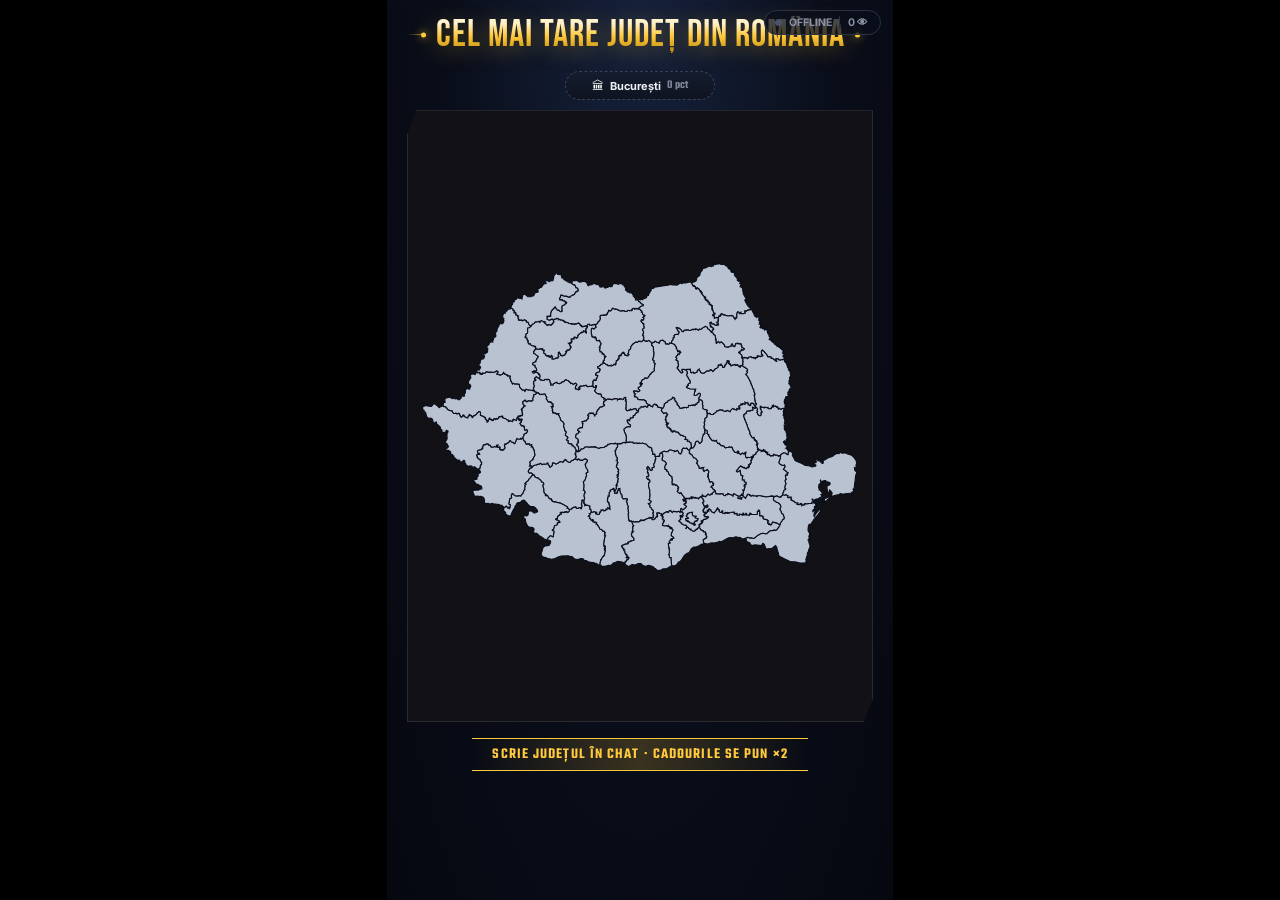
<file: static/index.html>
<!DOCTYPE html>
<html lang="ro">
<head>
<meta charset="UTF-8">
<meta name="viewport" content="width=device-width, initial-scale=1.0">
<title>Cel mai tare județ din România</title>
<link rel="preconnect" href="https://fonts.googleapis.com">
<link href="https://fonts.googleapis.com/css2?family=Anton&family=Bebas+Neue&family=Space+Grotesk:wght@500;700&family=Baloo+2:wght@700;800&family=Inter:wght@500;600;700;800&family=Teko:wght@500;600;700&display=swap" rel="stylesheet">
<link rel="stylesheet" href="/static/style.css">
</head>
<body>
<div class="stage-wrap" id="stageWrap">
<div class="stage">

  <div class="status-pill" id="statusPill">
    <span class="dot"></span>
    <span id="statusLabel">OFFLINE</span>
    <span class="viewers"><span id="viewersCount">0</span> 👁</span>
  </div>

  <div class="titlebar">
    <span class="tline"></span>
    <h1>CEL MAI TARE JUDEȚ DIN ROMÂNIA</h1>
    <span class="tline right"></span>
  </div>

  <div class="supporters-bar" id="supportersBar"></div>
  <div class="counties-bar" id="countiesBar"></div>

  <div class="map-wrap">
    <svg id="map-svg" viewBox="0 0 612.36395 432.29416" xmlns="http://www.w3.org/2000/svg">
      <g id="path-group"></g>
    </svg>
  </div>

  <div class="cta-bar">SCRIE JUDEȚUL ÎN CHAT · CADOURILE SE PUN ×2</div>

  <div class="bottom-safe"></div>

</div>

<div class="gift-layer" id="giftLayer"></div>
</div>

<script src="/static/data/romania.js"></script>
<script src="/static/app.js"></script>
</body>
</html>
</file>
<file: static/style.css>
:root{
  --bg:#0A0A0D; --ink:#fff; --muted:#9A9AA6;
  --common:#B8BCC4; --rare:#4FC3F7; --epic:#C86DFF; --legendary:#FFC93C;
  --zero-fill:#B9C2D1;
}
*{box-sizing:border-box;}
html,body{margin:0;padding:0;width:100%;height:100%;
  background:#000;
  color:var(--ink);
  font-family:'Inter',sans-serif;overflow:hidden;}

/* container 9:16 - centrat, cu bare negre pe laterale daca fereastra
   nu are deja acest raport (dimensiunea reala e calculata in app.js) */
.stage-wrap{
  position:relative;
  margin:0 auto;
  background:radial-gradient(ellipse at 50% -10%, #16233F 0%, #0A0E1A 55%, #060810 100%);
  overflow:hidden;
  container-type: size;
}
.stage{display:flex;flex-direction:column;align-items:center;width:100%;height:100%;padding:16px 20px 12px;box-sizing:border-box;}
.titlebar{display:flex;align-items:center;justify-content:center;gap:10px;margin-bottom:8px;position:relative;width:100%;max-width:100%;flex-shrink:0;}
.titlebar .tline{flex:1;height:1px;max-width:40px;position:relative;
  background:linear-gradient(90deg, transparent, rgba(255,201,60,0.7));}
.titlebar .tline.right{ background:linear-gradient(90deg, rgba(255,201,60,0.7), transparent); }
.titlebar .tline::after{content:'';position:absolute;top:50%;width:5px;height:5px;border-radius:50%;
  background:var(--legendary);transform:translateY(-50%);box-shadow:0 0 8px var(--legendary);}
.titlebar .tline:not(.right)::after{ right:0; }
.titlebar .tline.right::after{ left:0; }
.titlebar h1{
  font-family:'Bebas Neue',sans-serif;font-weight:400;
  font-size:clamp(22px, 7.5cqw, 38px);
  line-height:0.98;
  margin:0;letter-spacing:1px;text-align:center;
  background:linear-gradient(180deg,#FFF6D8 20%,#FFC93C 55%,#B8860B 100%);
  -webkit-background-clip:text;background-clip:text;color:transparent;
  text-shadow:0 4px 24px rgba(255,201,60,0.35);
}
@container (max-width: 380px){
  .titlebar .tline{ display:none; }
}
.supporters-bar{
  display:flex; gap:6px; justify-content:center; flex-wrap:nowrap;
  margin:0 0 10px; max-width:100%; width:100%; flex-shrink:0;
}
.supporter-card{
  display:flex; flex-direction:column; align-items:center; gap:3px;
  background:linear-gradient(180deg,#151C2E,#0E1420);
  border:1px solid #2A3244; border-radius:10px;
  padding:7px 4px 6px;
  box-shadow:0 4px 10px rgba(0,0,0,0.3);
  flex:1 1 0; min-width:0; max-width:88px;
}
.sc-shield-wrap{ position:relative; }
.sc-num{
  position:absolute; top:-7px; left:-7px; z-index:1;
  width:16px; height:16px; border-radius:50%;
  background:#0B0E17; border:1.5px solid #4A5266;
  display:flex; align-items:center; justify-content:center;
  font-family:'Bebas Neue',sans-serif; font-size:9.5px; color:#C9CEDB;
}
.supporter-card.r1 .sc-num{ border-color:var(--legendary); color:var(--legendary); }
.supporter-card.r2 .sc-num{ border-color:#C9CEDB; color:#C9CEDB; }
.supporter-card.r3 .sc-num{ border-color:#E08A4D; color:#E08A4D; }
.supporter-card.r4 .sc-num{ border-color:var(--rare); color:var(--rare); }
.supporter-card.r5 .sc-num{ border-color:var(--epic); color:var(--epic); }

.sc-shield{
  position:relative; width:30px; height:33px; flex-shrink:0;
  display:flex; align-items:center; justify-content:center;
  clip-path:polygon(50% 0%,100% 16%,100% 62%,50% 100%,0% 62%,0% 16%);
  background:linear-gradient(180deg,#2A3244,#171C28);
  border:1.5px solid #3A4256;
}
.sc-shield .sc-crown{
  position:absolute; top:-9px; left:50%; transform:translateX(-50%);
  font-size:9px; filter:drop-shadow(0 1px 2px rgba(0,0,0,0.6));
}
.sc-shield .sc-initials{
  font-family:'Bebas Neue',sans-serif; font-size:10px; color:#fff; letter-spacing:0.2px;
}
.supporter-card.r1 .sc-shield{ background:linear-gradient(180deg,#5A4310,#2A2008); border-color:var(--legendary);
  box-shadow:0 0 10px rgba(255,201,60,0.55); }
.supporter-card.r2 .sc-shield{ border-color:#C9CEDB; box-shadow:0 0 8px rgba(201,206,219,0.4); }
.supporter-card.r3 .sc-shield{ background:linear-gradient(180deg,#4A2E14,#241608); border-color:#E08A4D;
  box-shadow:0 0 8px rgba(224,138,77,0.4); }
.supporter-card.r4 .sc-shield{ border-color:var(--rare); box-shadow:0 0 8px rgba(79,195,247,0.35); }
.supporter-card.r5 .sc-shield{ border-color:var(--epic); box-shadow:0 0 8px rgba(200,109,255,0.35); }

.sc-name{
  font-family:'Inter',sans-serif; font-weight:700; font-size:9.5px; color:#F0F1F5;
  max-width:100%; overflow:hidden; text-overflow:ellipsis; white-space:nowrap;
}
.sc-pts{ font-family:'Teko',sans-serif; font-weight:600; font-size:12px; color:#7C8394; letter-spacing:.3px; }
.supporter-card.r1 .sc-pts{ color:var(--legendary); }
.supporter-card.r2 .sc-pts{ color:#C9CEDB; }
.supporter-card.r3 .sc-pts{ color:#E08A4D; }

/* ---- top 3 judete, sub top 3 jucatori ---- */
.counties-bar{
  display:flex; gap:6px; justify-content:center; flex-wrap:nowrap;
  margin:0 0 10px; width:100%; flex-shrink:0;
  min-height:26px;
}
.county-mini{
  display:flex; align-items:center; gap:6px;
  background:linear-gradient(180deg,#151C2E,#0E1420);
  border:1px solid #2A3244; border-radius:20px;
  padding:5px 12px;
  flex:1 1 0; min-width:0; max-width:150px;
  justify-content:center;
}
.cm-rank{
  font-family:'Bebas Neue',sans-serif; font-size:13px; color:#4A5266;
  width:14px; text-align:center; flex-shrink:0;
}
.county-mini.r1 .cm-rank{ color:var(--legendary); }
.county-mini.r2 .cm-rank{ color:#C9CEDB; }
.county-mini.r3 .cm-rank{ color:#E08A4D; }
.county-mini.r1{ border-color:var(--legendary); box-shadow:0 0 10px rgba(255,201,60,0.3); }
.county-mini.r2{ border-color:#C9CEDB; }
.county-mini.r3{ border-color:#E08A4D; }
.cm-name{
  font-family:'Inter',sans-serif; font-weight:700; font-size:11px; color:#F0F1F5;
  overflow:hidden; text-overflow:ellipsis; white-space:nowrap;
}
.cm-pts{
  font-family:'Teko',sans-serif; font-weight:600; font-size:12px; color:#7C8394;
  flex-shrink:0;
}
.county-mini.r1 .cm-pts{ color:var(--legendary); }

/* chip special pentru Bucuresti - prea mic pe harta reala ca sa se
   vada ceva pe el, asa ca sta mereu aici, langa top 3 judete */
.county-mini.buc{ border-color:#3A4256; border-style:dashed; }
.cm-icon{ font-size:12px; flex-shrink:0; }

.map-wrap{position:relative;flex:1 1 auto;min-height:0;width:100%;max-width:1000px;display:flex;align-items:center;justify-content:center;
  margin-bottom:8px;
  background:#111116;
  clip-path:polygon(2% 0,100% 0,100% 96%,98% 100%,0 100%,0 4%);
  border:1px solid #2A2A33;}
#map-svg{width:94%;height:94%;max-height:100%;}
.jud{stroke:#0A0E1A;stroke-width:1.6;fill:var(--zero-fill);transition:fill .5s,filter .3s,stroke .3s;}
.jud.top5{stroke-width:2.6;}
.jud.tier-1{fill:#F0B400;stroke:var(--legendary);filter:drop-shadow(0 0 14px var(--legendary));}
.jud.tier-2{fill:#D3DCE8;stroke:#C9CEDB;filter:drop-shadow(0 0 10px #C9CEDB);}
.jud.tier-3{fill:#E8752E;stroke:#E08A4D;filter:drop-shadow(0 0 10px #E08A4D);}
.jud.tier-4{fill:#35C7F0;stroke:var(--rare);filter:drop-shadow(0 0 10px var(--rare));}
.jud.tier-5{fill:#9B4FE0;stroke:var(--epic);filter:drop-shadow(0 0 10px var(--epic));}
.cta-bar{
  margin-top:8px;font-family:'Teko',sans-serif;font-weight:600;font-size:clamp(11px,3.6cqw,15px);letter-spacing:1.1px;
  padding:5px 20px;flex-shrink:0;max-width:92%;text-align:center;
  background:linear-gradient(90deg,transparent,#FFC93C33,transparent);
  border-top:1px solid #FFC93C;border-bottom:1px solid #FFC93C;
  color:#FFC93C;text-transform:uppercase;
}
/* zona libera de jos - aici TikTok isi suprapune comentariile live,
   nu punem nimic important in ea */
.bottom-safe{ flex-shrink:0; width:100%; height:13cqh; }
.gift-layer{position:absolute;inset:0;pointer-events:none;display:flex;align-items:center;justify-content:center;z-index:80;overflow:hidden;}

.status-pill{
  position:absolute; top:10px; right:12px; z-index:50;
  display:flex; align-items:center; gap:7px;
  background:rgba(10,14,26,0.75); border:1px solid #2A3244; border-radius:20px;
  padding:5px 12px 5px 10px; font-family:'Inter',sans-serif; font-weight:700; font-size:10.5px; color:#8A90A4;
}
.status-pill .dot{width:7px;height:7px;border-radius:50%;background:#4A5266;flex-shrink:0;}
.status-pill.live{ color:#E8E8EC; }
.status-pill.live .dot{ background:#FF3E5E; animation:pulseDot 1.1s ease-in-out infinite; }
@keyframes pulseDot{0%,100%{transform:scale(1);opacity:1;}50%{transform:scale(1.6);opacity:.5;}}
.status-pill .viewers{ border-left:1px solid #2A3244; padding-left:8px; }
.scrim{position:absolute;inset:0;background:radial-gradient(circle, rgba(0,0,0,0.55), rgba(0,0,0,0.85) 75%);
  opacity:0;animation:scrimIn 2.5s ease forwards;}
.scrim.legendary{ animation-duration:4.4s; background:radial-gradient(circle, rgba(20,15,0,0.5), rgba(0,0,0,0.9) 75%); }
@keyframes scrimIn{ 0%{opacity:0;} 12%{opacity:1;} 85%{opacity:1;} 100%{opacity:0;} }

.ray{position:absolute;top:50%;left:50%;width:2px;height:60vh;
  background:linear-gradient(to bottom, rgba(255,201,60,0.55), transparent);
  transform-origin:top center;animation:rayFade 4.4s ease-out forwards;}
@keyframes rayFade{ 0%{opacity:0;} 15%{opacity:1;} 80%{opacity:.6;} 100%{opacity:0;} }

.fcard{position:relative;text-align:center;transform:scale(.5) translateY(30px);opacity:0;max-width:88cqw;}
.fcard-frame{
  position:relative;padding:5.5cqw 7cqw;
  clip-path:polygon(6% 0,100% 0,94% 100%,0 100%);
  background:linear-gradient(180deg,#1C1C24,#111116);
  border:1px solid #333;
}
.fcard-beams{position:absolute;inset:-30%;
  background:conic-gradient(from 90deg, transparent 0deg, rgba(255,255,255,.05) 10deg, transparent 20deg);
  animation:beamSpin 8s linear infinite;}
@keyframes beamSpin{ to{ transform:rotate(360deg); } }
.fcard-rarity-tag{position:relative;font-family:'Teko',sans-serif;font-weight:600;font-size:clamp(12px,3.6cqw,16px);letter-spacing:2px;
  color:var(--common); margin-bottom:10px; text-transform:uppercase;}
.fcard-avatar{position:relative;width:clamp(52px,15cqw,78px);height:clamp(52px,15cqw,78px);border-radius:4px;margin:0 auto 12px;
  display:flex;align-items:center;justify-content:center;font-family:'Bebas Neue',sans-serif;font-size:clamp(19px,5.5cqw,27px);color:#fff;
  background:#26262E;border:2px solid #444;transform:rotate(45deg);}
.fcard-avatar span{ transform:rotate(-45deg); display:block; }
.fcard-user{position:relative;font-family:'Inter',sans-serif;font-weight:600;font-size:clamp(11px,3.2cqw,14px);color:#B8BCC4;
  max-width:80cqw;margin:0 auto;overflow-wrap:break-word;}
.fcard-county{position:relative;font-family:'Bebas Neue',sans-serif;font-size:clamp(26px,9.5cqw,42px);letter-spacing:1px;color:#fff;margin-top:2px;
  max-width:82cqw;margin-left:auto;margin-right:auto;line-height:1.02;overflow-wrap:break-word;}
.fcard-points{position:relative;font-family:'Teko',sans-serif;font-weight:600;font-size:clamp(15px,4.8cqw,21px);margin-top:10px;letter-spacing:1px;}
.fcard-sub{position:relative;font-size:clamp(9.5px,2.8cqw,11.5px);color:var(--muted);margin-top:2px;}

.fcard.show{animation:fcardIn 2.5s cubic-bezier(.16,1,.3,1) forwards;}
@keyframes fcardIn{
  0%{opacity:0;transform:scale(.5) translateY(40px);}
  22%{opacity:1;transform:scale(1.04) translateY(0);}
  32%{transform:scale(1) translateY(0);}
  85%{opacity:1;}
  100%{opacity:0;transform:scale(0.97) translateY(-6px);}
}

.fcard.common .fcard-frame{ border-color:var(--common); }
.fcard.common .fcard-rarity-tag{ color:var(--common); }

.fcard.rare .fcard-frame{ border-color:var(--rare); box-shadow:0 0 40px rgba(79,195,247,0.35); }
.fcard.rare .fcard-rarity-tag{ color:var(--rare); }
.fcard.rare .fcard-county{ text-shadow:0 0 16px rgba(79,195,247,0.6); }

.fcard.epic .fcard-frame{ border-color:var(--epic); box-shadow:0 0 55px rgba(200,109,255,0.45); padding:6cqw 7.5cqw; }
.fcard.epic .fcard-rarity-tag{ color:var(--epic); }
.fcard.epic .fcard-county{ font-size:clamp(28px,10.5cqw,46px); text-shadow:0 0 20px rgba(200,109,255,0.7); }

.fcard.legendary .fcard-frame{ border-color:var(--legendary); box-shadow:0 0 90px rgba(255,201,60,0.6); padding:7cqw 8.5cqw;
  background:linear-gradient(180deg,#242010,#111116);}
.fcard.legendary .fcard-rarity-tag{ color:var(--legendary);
  background:linear-gradient(90deg,#FFC93C,#fff,#FFC93C); -webkit-background-clip:text;background-clip:text;color:transparent; }
.fcard.legendary .fcard-avatar{ border-color:var(--legendary); }
.fcard.legendary .fcard-county{ font-size:clamp(30px,12cqw,52px); text-shadow:0 0 30px rgba(255,201,60,0.9); }
.fcard.legendary .fcard-points{ color:var(--legendary); }
.fcard.legendary.show{ animation:fcardLegendIn 4.4s cubic-bezier(.16,1,.3,1) forwards; }
@keyframes fcardLegendIn{
  0%{opacity:0;transform:scale(.4) translateY(50px);}
  18%{opacity:1;transform:scale(1.08) translateY(0);}
  28%{transform:scale(1) translateY(0);}
  90%{opacity:1;}
  100%{opacity:0;transform:scale(0.97) translateY(-6px);}
}

</style>

/* ---- animatie mica la fiecare comentariu (nu doar la cadou) ---- */
.comment-pop{
  position:absolute;
  transform:translate(-50%,-50%);
  pointer-events:none;
  z-index:60;
  display:flex; align-items:center; gap:4px;
  background:#F2F3F6; color:#111116;
  padding:3px 9px; border-radius:20px;
  font-family:'Inter',sans-serif; font-weight:700; font-size:11.5px;
  white-space:nowrap;
  box-shadow:0 2px 6px rgba(0,0,0,0.45);
  animation:commentPop 1.5s ease-out forwards;
}
.comment-pop .cp-plus{ color:#0C8C74; font-family:'Teko',sans-serif; font-weight:700; font-size:13px; }
@keyframes commentPop{
  0%{ opacity:0; transform:translate(-50%,-40%) scale(0.7); }
  14%{ opacity:1; transform:translate(-50%,-90%) scale(1.08); }
  22%{ transform:translate(-50%,-95%) scale(1); }
  75%{ opacity:1; }
  100%{ opacity:0; transform:translate(-50%,-130%) scale(0.96); }
}
</file>
